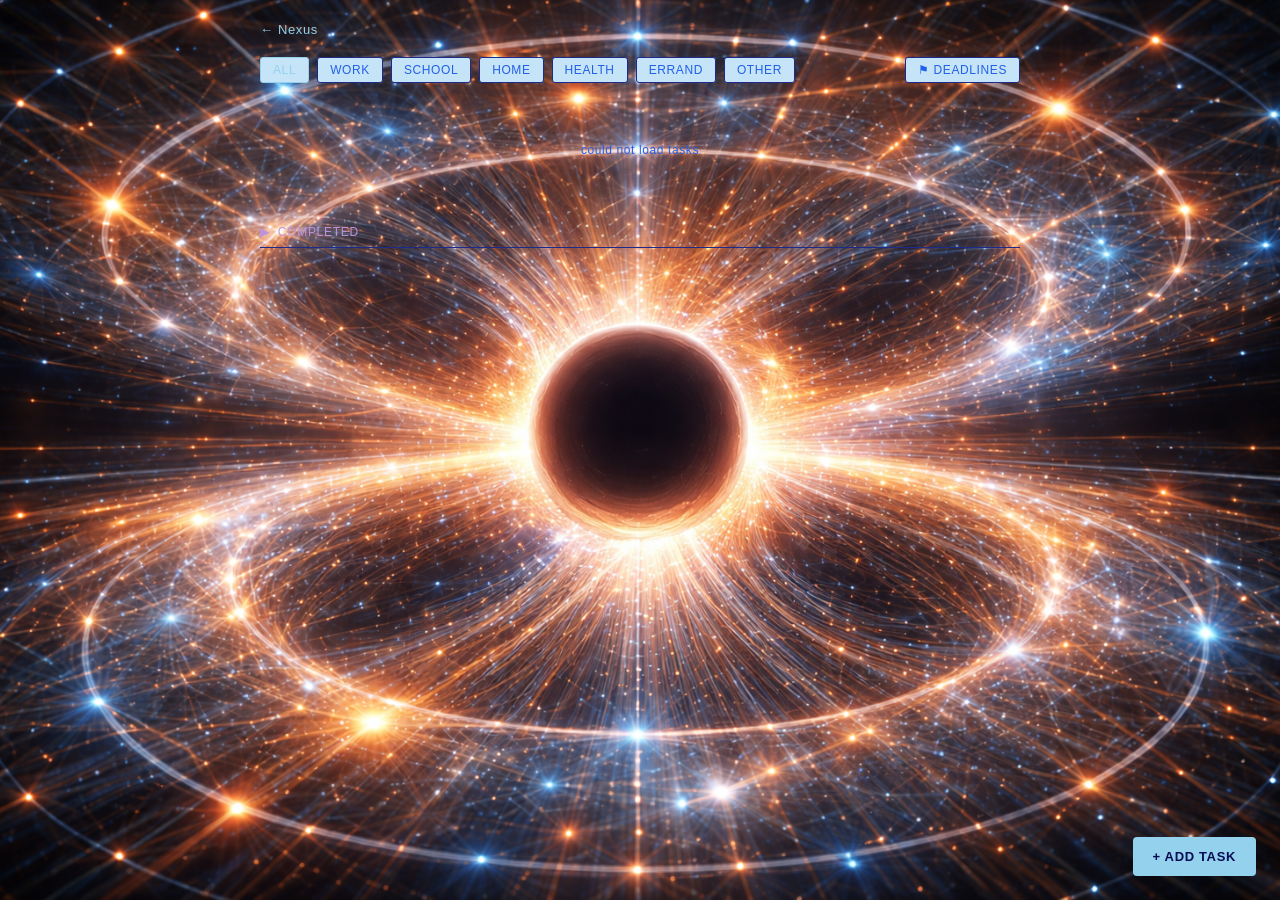
<file: tasks.html>
<!DOCTYPE html>
<html lang="en">
<head>
  <meta charset="UTF-8">
  <meta name="viewport" content="width=device-width, initial-scale=1.0">
  <title>Nexus | Tasks</title>
  <link rel="stylesheet" href="style.css">
  <style>
    body {
      background: url('images/centernexus.png');
      background-attachment: fixed;
      background-size: cover;
      background-position: center;
    }
.card-top,
.task-main,
.task-title,
.task-meta,
.task-notes,
.drag-handle {
  pointer-events: none;
}

.card-actions,
.btn-icon {
  pointer-events: auto;
}
    .task-page { padding: 20px; max-width: 800px; margin: 0 auto; }

    .back-link {
      display: inline-block;
      margin-bottom: 20px;
      color: var(--primary);
      text-decoration: none;
      font-size: 13px;
      letter-spacing: 0.05em;
    }
    .back-link:hover { color: var(--accent1); }

    .filter-bar {
      display: flex;
      gap: 8px;
      flex-wrap: wrap;
      margin-bottom: 20px;
    }

    .filter-btn {
      background: var(--surface);
      border: 1px solid var(--border);
      color: var(--muted);
      font-size: 12px;
      letter-spacing: 0.05em;
      padding: 5px 12px;
      border-radius: 3px;
      cursor: pointer;
      transition: all 0.15s;
    }
    .filter-btn:hover, .filter-btn.active { color: var(--text); border-color: var(--primary); }
    .filter-btn.active { color: var(--primary); }

    #task-list { display: flex; flex-direction: column; gap: 6px; }

    .task-card {
      background: var(--surface);
      border: 1px solid var(--border);
      border-radius: 4px;
      padding: 12px 14px;
      cursor: grab;
      user-select: none;
      transition: border-color 0.15s, background 0.15s;
    }
    .task-card:active { cursor: grabbing; }
    .task-card.dragging { opacity: 0.4; }
    .task-card.drag-over { border-color: var(--primary); background: var(--surface2); }
    .task-card.urgent-near { border-left: 3px solid var(--alert); }
    .task-card.urgent-soon { border-left: 3px solid var(--warning); }
    .task-card.done .task-title { text-decoration: line-through; color: var(--muted); }

    .card-top { display: flex; align-items: flex-start; gap: 10px; }
    .drag-handle { color: var(--muted); padding-top: 2px; flex-shrink: 0; }
    .task-main { flex: 1; min-width: 0; }
    .task-title { font-size: 14px; font-weight: 500; line-height: 1.3; }

    .task-meta {
      display: flex;
      gap: 8px;
      margin-top: 5px;
      flex-wrap: wrap;
      align-items: center;
    }

    .cat-tag {
      font-size: 11px;
      letter-spacing: 0.05em;
      padding: 2px 7px;
      border-radius: 2px;
      text-transform: uppercase;
    }

    .cat-work   { background: #1a2a38; color: #5a7fa8; }
    .cat-school { background: #221a38; color: #7a6fa8; }
    .cat-home   { background: #1a2a1a; color: #7a9e6f; }
    .cat-health { background: #2a1a1a; color: #a87a6f; }
    .cat-errand { background: #2a251a; color: #a8976f; }
    .cat-other  { background: #1a2228; color: #6f8fa8; }

    .deadline-label { font-size: 10px; color: var(--muted); }
    .deadline-label.near { color: var(--alert); }
    .deadline-label.soon { color: var(--warning); }
    .repeat-icon { font-size: 11px; color: var(--muted); }

    .card-actions { display: flex; gap: 6px; flex-shrink: 0; }

    .btn-icon {
      background: none;
      border: none;
      color: var(--muted);
      cursor: pointer;
      font-size: 14px;
      padding: 2px 4px;
      border-radius: 3px;
      transition: color 0.15s;
    }
    .btn-icon:hover { color: var(--text); }
    .btn-icon.done-btn:hover { color: var(--accent2); }
    .btn-icon.delete-btn:hover { color: var(--alert); }

    .task-notes {
      margin-top: 8px;
      margin-left: 24px;
      font-size: 12px;
      color: var(--muted);
      line-height: 1.5;
      font-style: italic;
      border-left: 2px solid var(--border);
      padding-left: 10px;
    }

    .empty-state {
      text-align: center;
      color: var(--muted);
      font-size: 12px;
      padding: 40px 0;
      letter-spacing: 0.05em;
    }

    #add-btn {
      position: fixed;
      bottom: 24px;
      right: 24px;
      background: var(--primary);
      color: #080C55;
      border: none;
      border-radius: 4px;
      font-size: 13px;
      font-weight: 600;
      padding: 12px 20px;
      cursor: pointer;
      letter-spacing: 0.05em;
      transition: opacity 0.15s;
    }
    #add-btn:hover { opacity: 0.85; }

    .modal-overlay {
      position: fixed;
      inset: 0;
      background: rgba(0,0,0,0.7);
      display: flex;
      align-items: center;
      justify-content: center;
      z-index: 100;
      padding: 16px;
    }
    .modal-overlay.hidden { display: none; }

    .modal {
      background: var(--surface);
      border: 1px solid var(--border);
      border-radius: 6px;
      padding: 24px;
      width: 100%;
      max-width: 440px;
    }

    .modal h2 {
      font-size: 14px;
      color: var(--primary);
      letter-spacing: 0.06em;
      margin-bottom: 20px;
    }

    .field { margin-bottom: 16px; }

    .field label {
      display: block;
      font-size: 10px;
      letter-spacing: 0.08em;
      color: var(--muted);
      text-transform: uppercase;
      margin-bottom: 6px;
    }

    .field input, .field textarea, .field select {
      width: 100%;
      background: var(--surface2);
      border: 1px solid var(--border);
      border-radius: 3px;
      color: var(--text);
      font-size: 13px;
      padding: 8px 10px;
      outline: none;
      transition: border-color 0.15s;
      font-family: sans-serif;
    }
    .field input:focus, .field textarea:focus, .field select:focus { border-color: var(--primary); }
    .field textarea { resize: vertical; min-height: 64px; }
    .field select option { background: var(--surface2); }

    .modal-row { display: grid; grid-template-columns: 1fr 1fr; gap: 12px; }

    .repeat-row {
      display: flex;
      align-items: center;
      gap: 10px;
      margin-bottom: 16px;
    }
    .repeat-row label { font-size: 11px; color: var(--muted); }
    .repeat-row input[type=checkbox] { accent-color: var(--primary); width: 16px; height: 16px; cursor: pointer; }

    .modal-actions { display: flex; gap: 10px; margin-top: 20px; justify-content: flex-end; }

    .btn-cancel {
      background: none;
      border: 1px solid var(--border);
      color: var(--muted);
      font-size: 12px;
      padding: 8px 16px;
      border-radius: 3px;
      cursor: pointer;
      transition: all 0.15s;
    }
    .btn-cancel:hover { color: var(--text); }

    .btn-save {
      background: var(--primary);
      border: none;
      color: #080C55;
      font-size: 13px;
      font-weight: 600;
      padding: 8px 20px;
      border-radius: 3px;
      cursor: pointer;
      transition: opacity 0.15s;
    }
    .btn-save:hover { opacity: 0.85; }

    .done-section-header {
      font-size: 12px;
      color: var(--taskheader);
      letter-spacing: 0.06em;
      margin-top: 28px;
      margin-bottom: 10px;
      cursor: pointer;
      display: flex;
      align-items: center;
      gap: 8px;
      padding-bottom: 8px;
      border-bottom: 1px solid var(--border);
    }
    .done-section-header:hover { color: var(--text); }

    #done-list { display: flex; flex-direction: column; gap: 6px; }
    #done-list.hidden { display: none; }

    .loading { text-align: center; color: var(--muted); padding: 40px 0; font-size: 12px; }
  </style>
</head>
<body>
<div class="task-page">
  <a href="index.html" class="back-link">← Nexus</a>

  <div class="filter-bar">
    <button class="filter-btn active" data-cat="all">ALL</button>
    <button class="filter-btn" data-cat="work">WORK</button>
    <button class="filter-btn" data-cat="school">SCHOOL</button>
    <button class="filter-btn" data-cat="home">HOME</button>
    <button class="filter-btn" data-cat="health">HEALTH</button>
    <button class="filter-btn" data-cat="errand">ERRAND</button>
    <button class="filter-btn" data-cat="other">OTHER</button>
    <button class="filter-btn" id="urgent-toggle" style="margin-left:auto;">⚑ DEADLINES</button>
  </div>

  <div id="task-list"><div class="loading">loading tasks...</div></div>

  <div class="done-section-header" id="done-toggle">
    <span id="done-arrow">▶</span> COMPLETED
    <span id="done-count"></span>
  </div>
  <div id="done-list" class="hidden"></div>
</div>

<button id="add-btn">+ ADD TASK</button>

<div class="modal-overlay hidden" id="modal-overlay">
  <div class="modal">
    <h2 id="modal-title">NEW TASK</h2>
    <div class="field">
      <label>Task</label>
      <input type="text" id="f-title" placeholder="What needs doing?" autocomplete="off">
    </div>
    <div class="modal-row">
      <div class="field">
        <label>Category</label>
        <select id="f-cat">
          <option value="work">Work</option>
          <option value="school">School</option>
          <option value="home">Home</option>
          <option value="health">Health</option>
          <option value="errand">Errand</option>
          <option value="other">Other</option>
        </select>
      </div>
      <div class="field">
        <label>Priority</label>
        <select id="f-priority">
          <option value="">— none —</option>
          <option value="High">High</option>
          <option value="Medium">Medium</option>
          <option value="Low">Low</option>
        </select>
      </div>
    </div>
    <div class="field">
      <label>Deadline</label>
      <input type="datetime-local" id="f-deadline">
    </div>
    <div class="repeat-row">
      <input type="checkbox" id="f-repeat">
      <label for="f-repeat">Repeating task</label>
    </div>
    <div class="field" id="repeat-freq-field" style="display:none;">
      <label>Repeat frequency</label>
      <input type="text" id="f-repeat-freq" placeholder="e.g. weekly, every wednesday">
    </div>
    <div class="field">
      <label>Notes</label>
      <textarea id="f-notes" placeholder="Any context or details..."></textarea>
    </div>
    <div class="modal-actions">
      <button class="btn-cancel" id="modal-cancel">Cancel</button>
      <button class="btn-save" id="modal-save">Save</button>
    </div>
  </div>
</div>

<script>
const API = 'https://script.google.com/macros/s/AKfycbxcw0Idgactfq_oG_hGIOe2H4xoDgVzLjg6uchxBg3AONOXgDwfD8WhBnJHjR9yXOQzzQ/exec';

let tasks = [];
let filterCat = 'all';
let showDone = false;
let editId = null;
let dragSrcId = null;

async function getData(tab) {
  const res = await fetch(`${API}?tab=${tab}`);
  return await res.json();
}

async function postData(tab, row) {
  await fetch(API, {
    method: 'POST',
    mode: 'no-cors',
    headers: { 'Content-Type': 'application/json' },
    body: JSON.stringify({ tab, row })
  });
}

async function loadTasks() {
  try {
    const data = await getData('Tasks');
    tasks = data.filter(r => r.ID);
    render();
  } catch(e) {
    document.getElementById('task-list').innerHTML =
      '<div class="empty-state">could not load tasks</div>';
  }
}

function saveOrder() {
  localStorage.setItem('nexus-task-order', JSON.stringify(tasks.map(t => t.ID)));
}

function applyOrder() {
  const order = JSON.parse(localStorage.getItem('nexus-task-order') || '[]');
  if (!order.length) return;
  tasks.sort((a, b) => {
    const ai = order.indexOf(a.ID);
    const bi = order.indexOf(b.ID);
    if (ai === -1) return 1;
    if (bi === -1) return -1;
    return ai - bi;
  });
}

function urgency(deadline) {
  if (!deadline) return null;
  const diff = new Date(deadline) - new Date();
  const hrs = diff / 3600000;
  if (hrs < 0) return 'overdue';
  if (hrs <= 24) return 'near';
  if (hrs <= 72) return 'soon';
  return null;
}

function deadlineLabel(deadline) {
  if (!deadline) return '';
  const d = new Date(deadline);
  const diff = d - new Date();
  const hrs = diff / 3600000;
  if (hrs < 0) return '⚑ OVERDUE';
  if (hrs <= 24) return `⚑ ${Math.ceil(hrs)}h`;
  const days = Math.ceil(hrs / 24);
  if (days <= 7) return `⚑ ${days}d`;
  return `⚑ ${d.toLocaleDateString('en-US', { month: 'short', day: 'numeric' })}`;
}

function priorityFlag(priority) {
  if (!priority) return '';
  const p = String(priority).trim().toLowerCase();
  if (p === 'high')   return '<span class="priority-flag priority-high">⚑ High</span>';
  if (p === 'medium') return '<span class="priority-flag priority-medium">⚑ Med</span>';
  if (p === 'low')    return '<span class="priority-flag priority-low">⚑ Low</span>';
  return '';
}

function render() {
  applyOrder();
  const list = document.getElementById('task-list');
  const doneList = document.getElementById('done-list');
  list.innerHTML = '';
  doneList.innerHTML = '';

  const active = tasks.filter(t => t.Done !== 'TRUE' && t.Done !== true);
  const done   = tasks.filter(t => t.Done === 'TRUE' || t.Done === true);
  const visible = filterCat === 'all' ? active : active.filter(t => t.Category === filterCat);

  if (visible.length === 0) {
    list.innerHTML = '<div class="empty-state">no tasks here</div>';
  } else {
    visible.forEach(t => list.appendChild(makeCard(t, false)));
  }

  done.forEach(t => doneList.appendChild(makeCard(t, true)));
  document.getElementById('done-count').textContent = done.length ? `(${done.length})` : '';
}

function makeCard(task, isDone) {
  const card = document.createElement('div');
  card.className = 'task-card' + (isDone ? ' done' : '');
  card.dataset.id = task.ID;

  const urg = urgency(task.Deadline);
  if (!isDone && urg === 'near') card.classList.add('urgent-near');
  if (!isDone && urg === 'soon') card.classList.add('urgent-soon');

  if (!isDone) {
    card.draggable = true;
    card.addEventListener('dragstart', onDragStart);
    card.addEventListener('dragover',  onDragOver);
    card.addEventListener('dragleave', onDragLeave);
    card.addEventListener('drop',      onDrop);
    card.addEventListener('dragend',   onDragEnd);
  }

  const dl = task.Deadline ? deadlineLabel(task.Deadline) : '';
  const dlClass = urg === 'near' || urg === 'overdue' ? 'near' : urg === 'soon' ? 'soon' : '';

  card.innerHTML = `
    <div class="card-top">
      <span class="drag-handle">${isDone ? '·' : '⠿'}</span>
      <div class="task-main">
        <div class="task-title">${escHtml(task.Title || '')}</div>
        <div class="task-meta">
          <span class="cat-tag cat-${task.Category || 'other'}">${task.Category || 'other'}</span>
          ${priorityFlag(task.Priority)}
          ${dl ? `<span class="deadline-label ${dlClass}">${dl}</span>` : ''}
          ${task.Repeat === 'TRUE' ? `<span class="repeat-icon">↻ ${escHtml(task.RepeatFreq || '')}</span>` : ''}
        </div>
      </div>
      <div class="card-actions">
        <button class="btn-icon done-btn" title="${isDone ? 'Restore' : 'Mark done'}" data-id="${task.ID}">${isDone ? '↺' : '✓'}</button>
        <button class="btn-icon" title="Edit" data-edit="${task.ID}">✎</button>
        <button class="btn-icon delete-btn" title="Delete" data-del="${task.ID}">✕</button>
      </div>
    </div>
    ${task.Notes ? `<div class="task-notes">${escHtml(task.Notes)}</div>` : ''}
  `;

  card.querySelector('.done-btn').addEventListener('click', async e => {
    const id = e.currentTarget.dataset.id;
    const t = tasks.find(x => x.ID === id);
    if (!t) return;
    t.Done = t.Done === 'TRUE' ? 'FALSE' : 'TRUE';
    await postData('Tasks', t);
    saveOrder();
    render();
  });

  card.querySelector('[data-edit]').addEventListener('click', e => {
    openModal(e.currentTarget.dataset.edit);
  });

  card.querySelector('[data-del]').addEventListener('click', e => {
    if (confirm('Delete this task?')) {
      tasks = tasks.filter(x => x.ID !== e.currentTarget.dataset.del);
      saveOrder();
      render();
    }
  });

  return card;
}

function escHtml(s) {
  return String(s).replace(/&/g,'&amp;').replace(/</g,'&lt;').replace(/>/g,'&gt;').replace(/"/g,'&quot;');
}

function onDragStart(e) { dragSrcId = e.currentTarget.dataset.id; e.currentTarget.classList.add('dragging'); e.dataTransfer.effectAllowed = 'move'; }
function onDragOver(e)  { e.preventDefault(); e.currentTarget.classList.add('drag-over'); }
function onDragLeave(e) { e.currentTarget.classList.remove('drag-over'); }
function onDrop(e) {
  e.preventDefault();
  e.currentTarget.classList.remove('drag-over');
  const targetId = e.currentTarget.dataset.id;
  if (!targetId || targetId === dragSrcId) return;
  const srcIdx = tasks.findIndex(t => t.ID === dragSrcId);
  const tgtIdx = tasks.findIndex(t => t.ID === targetId);
  if (srcIdx === -1 || tgtIdx === -1) return;
  const [moved] = tasks.splice(srcIdx, 1);
  tasks.splice(tgtIdx, 0, moved);
  saveOrder();
  render();
}
function onDragEnd(e) {
  e.currentTarget.classList.remove('dragging');
  document.querySelectorAll('.task-card').forEach(c => c.classList.remove('drag-over'));
}

function newId() {
  return Date.now().toString(36) + Math.random().toString(36).slice(2, 6);
}

function openModal(id = null) {
  editId = id;
  document.getElementById('modal-title').textContent = id ? 'EDIT TASK' : 'NEW TASK';
  if (id) {
    const t = tasks.find(x => x.ID === id);
    document.getElementById('f-title').value    = t.Title    || '';
    document.getElementById('f-cat').value      = t.Category || 'other';
    document.getElementById('f-priority').value = t.Priority || '';
    document.getElementById('f-deadline').value = t.Deadline ? toDatetimeLocal(t.Deadline) : '';
    document.getElementById('f-notes').value    = t.Notes    || '';
    document.getElementById('f-repeat').checked = t.Repeat === 'TRUE';
    document.getElementById('f-repeat-freq').value = t.RepeatFreq || '';
    document.getElementById('repeat-freq-field').style.display = t.Repeat === 'TRUE' ? 'block' : 'none';
  } else {
    document.getElementById('f-title').value    = '';
    document.getElementById('f-cat').value      = 'other';
    document.getElementById('f-priority').value = '';
    document.getElementById('f-deadline').value = '';
    document.getElementById('f-notes').value    = '';
    document.getElementById('f-repeat').checked = false;
    document.getElementById('f-repeat-freq').value = '';
    document.getElementById('repeat-freq-field').style.display = 'none';
  }
  document.getElementById('modal-overlay').classList.remove('hidden');
  document.getElementById('f-title').focus();
}

function closeModal() {
  document.getElementById('modal-overlay').classList.add('hidden');
  editId = null;
}

function toDatetimeLocal(iso) {
  const d = new Date(iso);
  const pad = n => String(n).padStart(2, '0');
  return `${d.getFullYear()}-${pad(d.getMonth()+1)}-${pad(d.getDate())}T${pad(d.getHours())}:${pad(d.getMinutes())}`;
}

document.getElementById('f-repeat').addEventListener('change', e => {
  document.getElementById('repeat-freq-field').style.display = e.target.checked ? 'block' : 'none';
});

document.getElementById('modal-save').addEventListener('click', async () => {
  const title = document.getElementById('f-title').value.trim();
  if (!title) { document.getElementById('f-title').focus(); return; }

  const dlVal   = document.getElementById('f-deadline').value;
  const deadline = dlVal ? new Date(dlVal).toISOString() : '';

  if (editId) {
    const t = tasks.find(x => x.ID === editId);
    t.Title      = title;
    t.Category   = document.getElementById('f-cat').value;
    t.Priority   = document.getElementById('f-priority').value;
    t.Deadline   = deadline;
    t.Notes      = document.getElementById('f-notes').value.trim();
    t.Repeat     = document.getElementById('f-repeat').checked ? 'TRUE' : 'FALSE';
    t.RepeatFreq = document.getElementById('f-repeat-freq').value.trim();
    await postData('Tasks', t);
  } else {
    const newTask = {
      ID:         newId(),
      Title:      title,
      Category:   document.getElementById('f-cat').value,
      Priority:   document.getElementById('f-priority').value,
      Deadline:   deadline,
      Notes:      document.getElementById('f-notes').value.trim(),
      Repeat:     document.getElementById('f-repeat').checked ? 'TRUE' : 'FALSE',
      RepeatFreq: document.getElementById('f-repeat-freq').value.trim(),
      Done:       'FALSE'
    };
    tasks.unshift(newTask);
    await postData('Tasks', newTask);
  }

  saveOrder();
  closeModal();
  render();
});

document.getElementById('modal-cancel').addEventListener('click', closeModal);
document.getElementById('modal-overlay').addEventListener('click', e => {
  if (e.target === document.getElementById('modal-overlay')) closeModal();
});
document.getElementById('f-title').addEventListener('keydown', e => {
  if (e.key === 'Enter') document.getElementById('modal-save').click();
});

document.querySelectorAll('.filter-btn').forEach(btn => {
  btn.addEventListener('click', () => {
    document.querySelectorAll('.filter-btn').forEach(b => b.classList.remove('active'));
    btn.classList.add('active');
    filterCat = btn.dataset.cat || filterCat;
    render();
  });
});

document.getElementById('urgent-toggle').addEventListener('click', () => {
  const urgOrder = { overdue: 0, near: 1, soon: 2 };
  tasks.sort((a, b) => {
    const ua = urgOrder[urgency(a.Deadline)] ?? 3;
    const ub = urgOrder[urgency(b.Deadline)] ?? 3;
    return ua - ub;
  });
  saveOrder();
  render();
});

document.getElementById('done-toggle').addEventListener('click', () => {
  showDone = !showDone;
  document.getElementById('done-list').classList.toggle('hidden', !showDone);
  document.getElementById('done-arrow').textContent = showDone ? '▼' : '▶';
});

document.getElementById('add-btn').addEventListener('click', () => openModal());

loadTasks();
</script>
</body>
</html>
</file>
<file: style.css>
html {
  --bg: #080C55;
  --surface: #c5e4f8;
  --surface2: #a9aef3;
  --border: #1e2a8a;
  --text: #f0f0f0;
  --muted: #2160e9;
  --primary: #93D1ED;
  --accent1: #AC59F1;
  --accent2: #29E3C0;
  --alert: #F96363;
  --warning: #F5CE41;
  --hyperlink: #0F0FF5;
  --taskheader: #bd92da;
} 

* { box-sizing: border-box; margin: 0; padding: 0; }

body {
  font-family: sans-serif;
  background: var(--bg);
  color: var(--text);
  min-height: 100vh;
}

/* ── ADMIN HEADER ─────────────────────────────────────────────────────── */
#admin-bar {
  display: flex;
  gap: 10px;
  padding-left: 20px;
  border-bottom: 1px solid var(--border);
  align-items: center;
}

#admin-bar a {
  color: var(--primary);
  font-family: 'Dancing Script', cursive;
  text-decoration: italic;
  font-size: 22px;
  letter-spacing: 0.05em;
}

#admin-bar a:hover { color: var(--accent1); }

/* ═══════════════════════════════════════════════════════════════════════
   Saphira PANEL
   ═══════════════════════════════════════════════════════════════════════ */


#Saphira-panel {
  position: relative;
  background: linear-gradient(180deg,
    rgba(8, 12, 85, 0.0) 0%,
    rgba(6, 9, 60, 0.55) 100%
  );
  border-bottom: 1px solid var(--border);
  overflow: hidden;
}

#Saphira-panel:empty { display: none; }

#Saphira-panel::before {
  content: '';
  position: absolute;
  top: 0; left: 0; right: 0;
  height: 1px;
  background: linear-gradient(90deg,
    transparent,
    rgba(147, 209, 237, 0.5) 30%,
    rgba(172, 89, 241, 0.4) 70%,
    transparent
  );
}
#sap-bar-btn {
  margin-left: 150px;
  background: none;
  border: none;
  padding: 0;
  cursor: pointer;
  display: flex;
  align-items: center;
}

#sap-bar-btn img {
  width: 65px;
  height: 65px;
  border-radius: 50%;
  object-fit: cover;
  object-position: 58% 20%;
  opacity: 0.85;
  transition: opacity 0.2s;
}



#sap-bar-btn {
  position: relative; /* Required to anchor the text */
  display: inline-block;
  overflow: 
}

.hover-text {
  position: absolute;
  top: 50%;
  left: 50%;
  transform: translate(-50%, -50%); /* Centers the text perfectly */
  opacity: 0;                       /* Hidden by default */
  transition: opacity 0.3s ease;    /* Smooth fade in */
  pointer-events: none;             /* Prevents text from blocking clicks */
  color: rgba(119, 15, 223, 0.842);
  font-weight: 2;
  font-family: 'Dancing Script', cursive;
  font-size: 36px;
  font-style: italic;
}

#sap-bar-btn:hover .hover-text {
  opacity: 1;                       /* Shows text on hover */
}

#sap-bar-btn:hover img {
  opacity: 0.5;                     /* Dims image so text is readable */
}

/* Two-column layout: content left, portrait right */
.sap-layout {
  display: grid;
  grid-template-columns: minmax(300px, 1fr) minmax(600px, 600px);
  align-items: stretch;
  min-height: 200px;
}

.sap-inner {
  padding: 20px 24px 24px;
  min-width: 0; /* prevents grid blowout */
}

.sap-portrait-wrap {
  position: relative;
  overflow: hidden;
  flex-shrink: 0;
  z-index: 1;
  height: 600px;        /* fixed — doesn't stretch with text */
  align-self: start;    /* don't stretch to match the grid row height */
}

.sap-portrait {
  width: 100%;
  height: 100%;
  object-fit: cover;
  object-position: 68% 20%;   /* nudge up slightly so face stays in frame */
  display: block;
  filter: saturate(1.05) contrast(1.02) brightness(0.9);
}

/* Fade edges so portrait blends into the panel */
.sap-portrait-fade {
  position: absolute;
  inset: 0;
  background:
    linear-gradient(to right,  var(--surface) 0%, transparent 30%),
    linear-gradient(to bottom, transparent 60%, var(--surface) 100%),
    linear-gradient(to top,    transparent 85%, var(--surface) 100%);
  pointer-events: none;
}

/* ── Panel header ── */
.sap-header {
  display: flex;
  align-items: center;
  justify-content: space-between;
  margin-bottom: 18px;
  padding-bottom: 14px;
  border-bottom: 1px solid rgba(147, 209, 237, 0.1);
}

.sap-header-left {
  display: flex;
  align-items: center;
  gap: 12px;
}

.sap-avatar {
  position: relative;
  width: 120px;
  height: 120px;
  border-radius: 10%;
  overflow: hidden;
  flex-shrink: 0;
  box-shadow:
    0 0 20px rgba(147, 209, 237, 0.25),
    inset 0 0 0 1px rgba(147, 209, 237, 0.35);
}

.sap-avatar img {
  position: absolute;
  inset: 0;
  width: 100%;
  height: 100%;
  object-fit: cover;
  object-position: 58% 20%;
  filter: saturate(1.05) contrast(1.05);
}

.sap-avatar-ring {
  position: absolute;
  inset: 0;
  border-radius: 50%;
  box-shadow: inset 0 0 12px rgba(6, 9, 60, 0.6);
  pointer-events: none;
}

.sap-name {
 font-family: 'Dancing Script', cursive;
  font-size: 64px;
  font-weight: 1000;
  font-style: italic;
  color: #663ff5;
  letter-spacing: 0.01em;
  line-height: 1;
}


.sap-date {
  font-size: 10px;
  color: rgba(133, 160, 247, 0.45);
  letter-spacing: 0.14em;
  text-transform: uppercase;
  margin-top: 8px;
  margin-left: 30px;
  font-family: monospace;
}



.sap-pulse {
  width: 36px; height: 36px;
  border-radius: 50%;
  margin-left: 20px;
  background: #8eaaeb;
  box-shadow: 0 0 24px rgba(195, 167, 241, 0.4);
  animation: sap-breathe 2.6s ease-in-out infinite;
}

@keyframes sap-breathe {
  0%, 100% { opacity: 0.4; transform: scale(0.85); }
  50%       { opacity: 1;   transform: scale(1.1); }
}

.sap-status-label {
  font-size: 18px;
  color: rgba(195, 167, 241, 0.4);
  letter-spacing: 0.2em;
  text-transform: uppercase;
  font-family: monospace;
}

/* ── Status report eyebrow ── */
.sap-status-label-row {
  display: flex;
  align-items: center;
  gap: 8px;
  margin-bottom: 10px;
}

.sap-status-rule {
  display: inline-block;
  width: 22px; height: 1px;
  background: rgba(147, 209, 237, 0.4);
}

.sap-status-eyebrow {
  font-size: 9px;
  letter-spacing: 0.22em;
  text-transform: uppercase;
  color: rgba(147, 209, 237, 0.55);
  font-family: monospace;
}

.sap-status-mode {
  font-size: 9px;
  letter-spacing: 0.22em;
  text-transform: uppercase;
  color: rgba(240, 240, 240, 0.5);
  font-family: monospace;
}

/* ── Top line ── */
.sap-topline {
  font-family: 'Cormorant Garamond', serif;
  font-size: clamp(18px, 2.2vw, 26px);
  font-weight: 400;
  line-height: 1.35;
  color: var(--text);
  margin-bottom: 16px;
}

.sap-topline-quote {
  font-style: italic;
  color: var(--primary);
  font-size: 1.1em;
}

/* ── Mode badge ── */
.sap-mode-badge {
  display: inline-block;
  font-size: 9px;
  letter-spacing: 0.18em;
  text-transform: uppercase;
  padding: 3px 10px;
  border-radius: 2px;
  background: rgba(147, 209, 237, 0.08);
  border: 1px solid rgba(147, 209, 237, 0.25);
  color: var(--primary);
  font-family: monospace;
  margin-bottom: 16px;
}

/* ── Reasoning ── */
.sap-reasoning-toggle {
  display: inline-flex;
  align-items: center;
  gap: 8px;
  background: transparent;
  border: none;
  padding: 4px 0;
  cursor: pointer;
  color: rgba(147, 209, 237, 0.5);
  font-size: 9px;
  letter-spacing: 0.18em;
  text-transform: uppercase;
  font-family: monospace;
  margin-bottom: 14px;
  transition: color 0.2s;
}

.sap-reasoning-toggle:hover { color: var(--primary); }

.sap-reasoning-chev {
  display: inline-block;
  font-size: 13px;
  transition: transform 0.25s ease;
  font-family: serif;
  color: rgba(147, 209, 237, 0.5);
}

.sap-reasoning-chev.open { transform: rotate(90deg); }

.sap-reasoning-body {
  overflow: hidden;
  transition: max-height 0.35s ease, opacity 0.3s ease;
  max-height: 0;
  opacity: 0;
}

.sap-reasoning-body.open {
  max-height: 600px;
  opacity: 1;
}

.sap-reasoning-inner {
  padding: 4px 0 14px 16px;
  border-left: 1px solid rgba(147, 209, 237, 0.15);
  margin-left: 2px;
  margin-bottom: 4px;
}

.sap-reasoning-item {
  display: flex;
  gap: 12px;
  margin-bottom: 8px;
  font-family: 'Cormorant Garamond', serif;
  font-style: italic;
  font-size: 14px;
  line-height: 1.55;
  color: rgba(240, 240, 240, 0.55);
}

.sap-reasoning-idx {
  font-family: monospace;
  font-style: normal;
  font-size: 9px;
  color: rgba(147, 209, 237, 0.35);
  padding-top: 3px;
  flex-shrink: 0;
  letter-spacing: 0.1em;
}

/* ── First task ── */
.sap-first-task {
  border-left: 2px solid var(--primary);
  padding: 14px 16px;
  margin-bottom: 14px;
  background: rgba(147, 209, 237, 0.04);
  border-radius: 0 4px 4px 0;
}

.sap-first-task-eyebrow {
  font-size: 9px;
  letter-spacing: 0.2em;
  text-transform: uppercase;
  color: rgba(147, 209, 237, 0.45);
  font-family: monospace;
  margin-bottom: 7px;
}

.sap-first-task-title {
  font-family: 'Cormorant Garamond', serif;
  font-size: clamp(16px, 1.8vw, 22px);
  font-weight: 500;
  color: var(--primary);
  line-height: 1.3;
  margin-bottom: 8px;
}

.sap-first-task-why {
  font-family: 'Cormorant Garamond', serif;
  font-style: italic;
  font-size: 13px;
  color: rgba(240, 240, 240, 0.5);
  line-height: 1.5;
  margin-bottom: 10px;
}

.sap-first-task-meta {
  display: flex;
  gap: 12px;
  align-items: center;
  flex-wrap: wrap;
}

.sap-first-task-tag {
  font-size: 9px;
  letter-spacing: 0.14em;
  text-transform: uppercase;
  color: rgba(147, 209, 237, 0.4);
  font-family: monospace;
}

/* ── Day plan ── */
.sap-plan {
  font-family: 'Cormorant Garamond', serif;
  font-size: 15px;
  line-height: 1.65;
  color: rgba(240, 240, 240, 0.7);
  margin-bottom: 18px;
  padding-left: 12px;
  border-left: 1px solid rgba(147, 209, 237, 0.12);
}

/* ── Dismiss ── */
.sap-btn-dismiss {
  background: none;
  border: 1px solid rgba(147, 209, 237, 0.2);
  color: rgba(147, 209, 237, 0.5);
  font-size: 9px;
  letter-spacing: 0.18em;
  text-transform: uppercase;
  padding: 6px 16px;
  border-radius: 2px;
  cursor: pointer;
  font-family: monospace;
  transition: all 0.2s;
}

.sap-btn-dismiss:hover {
  border-color: var(--primary);
  color: var(--primary);
}

/* ── Loading ── */
.sap-loading {
  display: flex;
  align-items: center;
  gap: 10px;
  padding: 20px 24px;
}

.sap-loading-dot {
  width: 5px; height: 5px;
  border-radius: 50%;
  background: var(--primary);
  animation: sap-breathe 1.4s ease-in-out infinite;
  flex-shrink: 0;
}

.sap-loading-text {
  font-family: 'Cormorant Garamond', serif;
  font-style: italic;
  font-size: 14px;
  color: rgba(147, 209, 237, 0.45);
}

.sap-error {
  font-size: 12px;
  color: rgba(147, 209, 237, 0.4);
  display: flex;
  align-items: center;
  gap: 12px;
  padding: 16px 24px;
  font-family: monospace;
}

.sap-btn-retry {
  background: none;
  border: 1px solid rgba(147, 209, 237, 0.2);
  color: rgba(147, 209, 237, 0.5);
  font-size: 10px;
  padding: 4px 12px;
  border-radius: 2px;
  cursor: pointer;
  font-family: monospace;
  transition: all 0.2s;
}

.sap-btn-retry:hover { border-color: var(--primary); color: var(--primary); }
.sap-briefing-actions {
  display: flex;
  gap: 8px;
  margin: 10px 0 6px;
}

.sap-btn-briefing-action {
  flex: 1;
  padding: 6px 10px;
  background: rgba(147, 209, 237, 0.08);
  border: 1px solid rgba(147, 209, 237, 0.2);
  border-radius: 4px;
  color: rgba(147, 209, 237, 0.7);
  font-size: 11px;
  letter-spacing: 0.04em;
  cursor: pointer;
  transition: background 0.2s, border-color 0.2s;
}

.sap-btn-briefing-action:hover {
  background: rgba(147, 209, 237, 0.15);
  border-color: rgba(147, 209, 237, 0.4);
}

.sap-btn-briefing-action--new {
  border-color: rgba(147, 209, 237, 0.35);
  color: rgba(147, 209, 237, 0.95);
}

.sap-logged-timestamp {
  font-size: 10px;
  color: rgba(147, 209, 237, 0.35);
  letter-spacing: 0.05em;
  margin-bottom: 6px;
}

/* Collapse portrait on narrow screens */
@media (max-width: 900px) {
  .sap-layout { grid-template-columns: 1fr 450px; }
}

@media (max-width: 600px) {
  .sap-layout { grid-template-columns: 1fr; }
  .sap-portrait-wrap { display: none; }
}

/* ── ANCHOR ───────────────────────────────────────────────────────────── */
#anchor {
  display: flex;
  gap: 12px;
  padding: 16px 20px;
  justify-content: center;
  align-items: stretch;
  background: var(--surface);
  border-bottom: 1px solid var(--border);
}

.anchor-btn {
  flex: 1;
  max-width: auto;
  background: var(--surface2);
  border: 1px solid var(--border);
  padding: 0;
  cursor: pointer;
  border-radius: 6px;
  overflow: hidden;
  transition: border-color 0.15s, box-shadow 0.15s;
  display: flex;
  align-items: center;
  justify-content: center;
}

.anchor-btn img {
  width: 100%;
  height: 300px;
  object-fit: cover;
  object-position: center;
  display: block;
  border-radius: 6px;
}

.anchor-btn:hover {
  border-color: var(--primary);
  box-shadow: 0 0 0 1px var(--primary);
}

.anchor-link {
  display: block;
  padding: 10px 16px;
  margin: 8px 0;
  background: var(--surface2);
  border: 1px solid var(--border);
  border-radius: 4px;
  color: var(--bg);
  text-decoration: none;
  font-size: 13px;
  letter-spacing: 0.05em;
  transition: border-color 0.15s;
}

.anchor-link:hover { border-color: var(--primary); color: var(--accent1); }

/* ── ANCHOR MODAL ─────────────────────────────────────────────────────── */
#anchor-modal {
  position: fixed;
  inset: 0;
  background: rgba(0,0,0,0.75);
  display: flex;
  align-items: center;
  justify-content: center;
  z-index: 100;
}

#anchor-modal.hidden { display: none; }

#anchor-modal-content {
  background: var(--surface);
  border: 1px solid var(--primary);
  border-radius: 6px;
  padding: 28px;
  max-width: 480px;
  width: 90%;
  position: relative;
  color: var(--bg);
}

#anchor-close {
  position: absolute;
  top: 12px; right: 12px;
  background: none;
  border: none;
  color: var(--muted);
  font-size: 16px;
  cursor: pointer;
}

#anchor-close:hover { color: var(--alert); }
#anchor-body h2 { color: var(--bg); margin-bottom: 12px; letter-spacing: 0.08em; }

/* ── TASKS SECTION ────────────────────────────────────────────────────── */
.task-two-col {
  display: grid;
  grid-template-columns: 1fr 1fr;
  gap: 8px;
}

.task-col {
  display: flex;
  flex-direction: column;
  gap: 6px;
}

.task-item {
  display: flex;
  align-items: center;
  gap: 10px;
  padding: 8px 12px;
  background: #1A1F6A;
  border: 1px solid #3A4AA0;
  border-radius: 8px;
  cursor: pointer;
  transition: border-color 0.15s, opacity 0.15s;
}

.task-item:hover { border-color: #93D1ED; }

.task-check-box {
  width: 18px;
  height: 18px;
  border: 1px solid #5A6BFF;
  border-radius: 4px;
  flex-shrink: 0;
  background: #0F144A;
}

.task-item-body { flex: 1; min-width: 0; }

.task-item-title {
  font-size: 13px;
  color: #F5F7FF;
  line-height: 1.3;
  white-space: nowrap;
  overflow: hidden;
  text-overflow: ellipsis;
}

.task-item-priority {
  font-size: 9px;
  letter-spacing: 0.08em;
  text-transform: uppercase;
  padding: 1px 5px;
  border-radius: 2px;
}

.task-add-row {
  display: flex;
  gap: 8px;
  margin-bottom: 10px;
}

.task-new-input {
  flex: 1;
  background: #1A1F6A;
  border: 1px solid #3A4AA0;
  border-radius: 6px;
  color: #F5F7FF;
  font-size: 13px;
  padding: 7px 12px;
  outline: none;
  transition: border-color 0.15s;
}

.task-new-input:focus { border-color: #93D1ED; }

.task-new-btn {
  background: #1A1F6A;
  border: 1px solid #3A4AA0;
  border-radius: 6px;
  color: #93D1ED;
  font-size: 20px;
  width: 36px;
  cursor: pointer;
  transition: border-color 0.15s;
}

.task-new-btn:hover { border-color: #93D1ED; }

#tasks-section {
  padding: 20px;
  border-bottom: 1px solid var(--border);
}

#tasks-section a { text-decoration: none; }

#tasks-section h2 {
  font-size: 13px;
  letter-spacing: 0.08em;
  color: var(--muted);
  margin-bottom: 12px;
  transition: color 0.15s;
}

#tasks-section h2:hover { color: var(--primary); }

#task-preview { display: flex; flex-direction: column; gap: 4px; }

.task-preview-item {
  display: flex;
  align-items: center;
  gap: 10px;
  padding: 8px 12px;
  background: var(--surface);
  border: 1px solid var(--border);
  border-radius: 3px;
  transition: border-color 0.15s;
}

.task-preview-item:hover { border-color: var(--primary); }

.task-preview-num {
  font-size: 10px;
  color: #080C55;;
  font-variant-numeric: tabular-nums;
  min-width: 14px;
}

.task-preview-title { font-size: 13px; color: #080C55; flex: 1; }

.task-preview-cat {
  font-size: 10px;
  letter-spacing: 0.06em;
  padding: 2px 6px;
  border-radius: 2px;
  text-transform: uppercase;
}

.task-preview-empty {
  font-size: 12px;
  color: var(--muted);
  letter-spacing: 0.05em;
  padding: 8px 0;
}

/* ── PRIORITY FLAGS ───────────────────────────────────────────────────── */
.priority-flag {
  font-size: 10px;
  letter-spacing: 0.06em;
  padding: 2px 7px;
  border-radius: 2px;
  text-transform: uppercase;
  font-weight: 600;
  flex-shrink: 0;
}

.priority-high   { background: rgba(249,99,99,0.15);   color: #F96363; border: 1px solid rgba(249,99,99,0.3); }
.priority-medium { background: rgba(245,206,65,0.12);  color: #F5CE41; border: 1px solid rgba(245,206,65,0.3); }
.priority-low    { background: rgba(41,227,192,0.10);  color: #29E3C0; border: 1px solid rgba(41,227,192,0.25); }

/* ── CATEGORY TAGS ────────────────────────────────────────────────────── */
.cat-work   { background: #1a2a38; color: #5a7fa8; }
.cat-school { background: #221a38; color: #7a6fa8; }
.cat-home   { background: #1a2a1a; color: #7a9e6f; }
.cat-health { background: #2a1a1a; color: #a87a6f; }
.cat-errand { background: #2a251a; color: #a8976f; }
.cat-other  { background: #1a2228; color: #6f8fa8; }

/* ── BOTTOM SPLIT ─────────────────────────────────────────────────────── */
#bottom-split {
  display: grid;
  grid-template-columns: 1fr 3fr;
  min-height: 300px;
  border-bottom: 1px solid var(--border);
}

#money-section {
  padding: 20px;
  padding-left: 100px;
  border-right: 1px solid var(--border);
  background: #DAF6E1;
}

#money-section h2 {
  font-size: 13px;
  letter-spacing: 0.08em;
  color: var(--muted);
  margin-bottom: 12px;
}
.money-icon-btn {
  display: flex;
  align-items: center;
  justify-content: center;
  width: 90px;
  height: 90px;
  border-radius: 8px;
  border: 1px solid var(--border);
  background: rgba(255,255,255,0.5);
  transition: border-color 0.15s, box-shadow 0.15s;
}
.money-icon-btn:hover {
  border-color: var(--primary);
  box-shadow: 0 0 0 1px var(--primary);
}
.money-icon-btn img {
  width: 80px;
  height: 80px;
  object-fit: contain;
}

#sheets-section { padding: 12px; overflow: hidden; }

#sheets-section iframe {
  width: 100%;
  height: 450px;
  border: none;
  border-radius: 4px;
}

/* ── HEALTH ───────────────────────────────────────────────────────────── */
#health-section {
  background-color: #FDF2E3;
  padding: 20px;
  border-top: 1px solid var(--border);
}

#health-section h2 {
  font-size: 13px;
  letter-spacing: 0.08em;
  color: var(--muted);
  margin-bottom: 12px;
}
/* ── Learning Tracks ─────────────────────────────────────────── */

#learning-section {
  padding: 1rem 1rem 0.5rem;
}

.lrn-heading {
  font-size: 13px;
  font-weight: 500;
  letter-spacing: 0.06em;
  text-transform: uppercase;
  color: var(--color-text-secondary, #888);
  margin-bottom: 0.75rem;
}

.lrn-grid {
  display: grid;
  grid-template-columns: repeat(auto-fill, minmax(220px, 1fr));
  gap: 10px;
  margin-bottom: 10px;
}

/* Card */
.lrn-card {
  background: var(--color-bg-secondary, #d5e2ec);
  border: 0.5px solid var(--color-border, rgba(255,255,255,0.08));
  border-radius: 10px;
  cursor: pointer;
  position: relative;
  overflow: hidden;
  transition: border-color 0.15s;
}
.lrn-card:hover { border-color: rgba(255,255,255,0.18); }
.lrn-card--open { border-color: #2a5a90; }

.lrn-accent {
  position: absolute;
  top: 0; left: 0;
  width: 3px; height: 100%;
}

.lrn-card-inner {
  padding: 0.9rem 1rem 0.9rem 1.2rem;
}

.lrn-card-header {
  display: flex;
  justify-content: space-between;
  align-items: flex-start;
  gap: 8px;
  margin-bottom: 10px;
}

.lrn-name {
  font-size: 12.5px;
  font-weight: 500;
  color: var(--color-text-primary, #440ae4);
  line-height: 1.3;
}

.lrn-sub {
  font-size: 10px;
  color: var(--color-text-tertiary, #11abb1);
  margin-top: 2px;
}

.lrn-chip {
  font-size: 9.5px;
  padding: 3px 7px;
  border-radius: 20px;
  white-space: nowrap;
  flex-shrink: 0;
}

/* Progress bar */
.lrn-bar-wrap {
  height: 2px;
  background: rgba(255,255,255,0.08);
  border-radius: 2px;
  overflow: hidden;
  margin-bottom: 6px;
}
.lrn-bar-fill {
  height: 100%;
  border-radius: 2px;
  transition: width 0.3s ease;
}
.lrn-bar-label {
  font-size: 10px;
  color: var(--color-text-tertiary, #11abb1);
  margin-bottom: 9px;
}

/* Week target */
.lrn-week {
  font-size: 11px;
  color: var(--color-text-secondary, #0a0000);
  line-height: 1.5;
  padding: 7px 9px;
  background: rgba(255,255,255,0.04);
  border-radius: 6px;
  border-left: 2px solid rgba(255,255,255,0.1);
  margin-bottom: 12px;
}
.lrn-week-label {
  font-size: 9px;
  text-transform: uppercase;
  letter-spacing: 0.08em;
  color: var(--color-text-tertiary, #0a0000);
  margin-bottom: 4px;
}

/* Launch button */
.lrn-launch-btn {
  width: 100%;
  padding: 7px;
  border-radius: 7px;
  border: 0.5px solid #2a5a90;
  background: #0d2a45;
  color: #7ab3f5;
  font-size: 11.5px;
  font-weight: 500;
  cursor: pointer;
  transition: background 0.15s;
}
.lrn-launch-btn:hover { background: #173f66; }

/* Detail panel */
.lrn-detail {
  background: var(--color-bg-secondary, #c6c8cc);
  border: 0.5px solid #2a5a90;
  border-radius: 10px;
  padding: 1.1rem 1.25rem;
  margin-top: 2px;
  margin-bottom: 10px;
}

.lrn-detail-title {
  font-size: 10px;
  text-transform: uppercase;
  letter-spacing: 0.08em;
  color: var(--color-text-tertiary, #555);
  margin-bottom: 10px;
}

.lrn-syllabus {
  display: flex;
  flex-wrap: wrap;
  gap: 6px;
  margin-bottom: 14px;
}

/* Session items */
.lrn-sessions {
  display: flex;
  flex-direction: column;
  gap: 6px;
  margin-bottom: 12px;
}

.lrn-session-item {
  display: flex;
  align-items: center;
  gap: 10px;
  padding: 8px 10px;
  background: rgba(255,255,255,0.04);
  border-radius: 7px;
  border: 0.5px solid rgba(255,255,255,0.06);
  transition: background 0.12s;
}
.lrn-session-item:hover { background: rgba(255,255,255,0.08); }

.lrn-session-dot {
  width: 8px;
  height: 8px;
  border-radius: 50%;
  flex-shrink: 0;
}

/* Open all button */
.lrn-open-all {
  width: 100%;
  padding: 8px;
  border-radius: 7px;
  border: 0.5px solid #1D9E75;
  background: #0a2a1a;
  color: #6fcf97;
  font-size: 12px;
  font-weight: 500;
  cursor: pointer;
  transition: background 0.15s;
}
.lrn-open-all:hover { background: #122a1e; }

/* ── Self-Care Process ───────────────────────────────────────────── */

#process-section {
  background-color: #9b8fd4;
  padding: 1rem 1rem 0.5rem;
}

.prc-heading {
  font-size: 13px;
  font-weight: 500;
  letter-spacing: 0.06em;
  text-transform: uppercase;
  color: var(--color-text-secondary, #111010);
  margin-bottom: 0.75rem;
}

/* Progress bar */
.prc-progress-wrap {
  display: flex;
  align-items: center;
  gap: 10px;
  margin-bottom: 10px;
}
.prc-progress-bar {
  flex: 1;
  height: 6px;
  background: rgba(255,255,255,0.08);
  border-radius: 3px;
  overflow: hidden;
}
.prc-progress-fill {
  height: 100%;
  background: #55dd17;
  border-radius: 2px;
  transition: width 0.3s ease;
}
.prc-progress-label {
  font-size: 10px;
  color: var(--color-text-tertiary, #666);
  white-space: nowrap;
}

/* Step pills */
.prc-pills {
  display: flex;
  flex-wrap: wrap;
  gap: 6px;
  margin-bottom: 12px;
}
.prc-pill {
  font-size: 11px;
  padding: 3px 10px;
  border-radius: 20px;
  border: 2px solid;
  white-space: nowrap;
}

/* Current card */
.prc-card {
  background: var(--color-bg-secondary, hsl(264, 47%, 79%));
  border: 0.5px solid rgba(255,255,255,0.08);
  border-radius: 10px;
  position: relative;
  overflow: hidden;
  margin-bottom: 10px;
}
.prc-card--complete {
  border-color: #1a6035;
}

.prc-accent {
  position: absolute;
  top: 0; left: 0;
  width: 3px; height: 100%;
}

.prc-card-inner {
  padding: 1rem 1rem 1rem 1.2rem;
}
.prc-card-image {
  width: 120px;
  height: 120px;
  object-fit: cover;
  object-position: bottom;
  border-radius: 8px;
  opacity: 0.75;
  grid-row: 1 / -1;
  align-self: center;
}
.prc-card-text { min-width: 0; }

.prc-phase-label {
  font-size: 10px;
  text-transform: uppercase;
  letter-spacing: 0.08em;
  margin-bottom: 4px;
  font-weight: 500;
}

.prc-step-number {
  font-size: 10px;
  color: var(--color-text-tertiary, #252323);
  margin-bottom: 8px;
}

.prc-item {
  font-size: 14px;
  font-weight: 500;
  color: var(--color-text-primary, #201f1f);
  line-height: 1.4;
  margin-bottom: 8px;
}

.prc-notes {
  font-size: 11px;
  color: var(--color-text-secondary, #2e2d2d);
  line-height: 1.5;
  padding: 6px 9px;
  background: rgba(255,255,255,0.04);
  border-radius: 6px;
  border-left: 2px solid rgba(255,255,255,0.1);
  margin-bottom: 12px;
}

.prc-optional {
  font-size: 10px;
  color: #f2c94c;
  margin-bottom: 10px;
}

/* Action buttons */
.prc-actions {
  display: flex;
  gap: 8px;
}

.prc-done-btn {
  flex: 1;
  padding: 8px;
  border-radius: 7px;
  border: 8px solid;
  background: transparent;
  font-size: 12px;
  font-weight: 500;
  cursor: pointer;
  transition: background 0.15s;
}
.prc-done-btn:hover {
  background: rgba(255,255,255,0.06);
}

.prc-skip-btn {
  padding: 8px 14px;
  border-radius: 7px;
  border: 0.5px solid rgba(255,255,255,0.1);
  background: transparent;
  color: var(--color-text-tertiary, #666);
  font-size: 12px;
  cursor: pointer;
  transition: background 0.15s;
}
.prc-skip-btn:hover {
  background: rgba(255,255,255,0.04);
}

/* Complete state */
.prc-complete-msg {
  font-size: 13px;
  color: #6fcf97;
  margin-bottom: 12px;
}

.prc-reset-btn {
  padding: 6px 14px;
  border-radius: 7px;
  border: 0.5px solid #1a6035;
  background: #0e3d20;
  color: #6fcf97;
  font-size: 11px;
  cursor: pointer;
}
.prc-reset-btn:hover {
  background: #122a1e;
}
/* ── Fitness / The Mountain ──────────────────────────────────────── */

#fitness-section {
  background-color: #8fb0d4;;
  padding: 1rem 1rem 0.5rem;
}

.fit-header {
  display: flex;
  align-items: center;
  justify-content: space-between;
  margin-bottom: 0.75rem;
}

.fit-heading {
  font-size: 13px;
  font-weight: 500;
  letter-spacing: 0.06em;
  text-transform: uppercase;
  color: var(--color-text-secondary, #0f0f0f);
  margin: 0;
}

/* Mode toggle */
.fit-mode-toggle {
  font-size: 11px;
  padding: 4px 10px;
  border-radius: 20px;
  border: 0.5px solid;
  cursor: pointer;
  transition: all 0.15s;
}
.fit-mode-full {
  background: #1a2a0a;
  color: #a3d977;
  border-color: #3a5a1a;
}
.fit-mode-rest {
  background: #1a1a3a;
  color: #9a9aff;
  border-color: #3a3a6a;
}

/* Progress bar */
.fit-progress-wrap {
  display: flex;
  align-items: center;
  gap: 10px;
  margin-bottom: 10px;
}
.fit-progress-bar {
  flex: 1;
  height: 6px;
  background: rgba(255,255,255,0.08);
  border-radius: 3px;
  overflow: hidden;
}
.fit-progress-fill {
  height: 100%;
  border-radius: 2px;
  transition: width 0.3s ease;
 }
.fit-progress-label {
  font-size: 10px;
  color: var(--color-text-tertiary, #666);
  white-space: nowrap;
}

/* Section pills */
.fit-pills {
  display: flex;
  flex-wrap: wrap;
  gap: 6px;
  margin-bottom: 12px;
}
.fit-pill {
  font-size: 16px;
  padding: 3px 8px;
  border-radius: 20px;
  border: 2px solid;
  white-space: nowrap;
  text-align: center;
}

/* Current card */
.fit-card {
  background: var(--color-bg-secondary, #9f89d3);
  border: 0.5px solid rgba(255,255,255,0.08);
  border-radius: 10px;
  position: relative;
  overflow: hidden;
  margin-bottom: 10px;
}
.fit-card--complete {
  border-color: #1a6035;
}

.fit-accent {
  position: absolute;
  top: 0; left: 0;
  width: 3px; height: 100%;
}

.fit-card-inner {
  padding: 1rem 1rem 1rem 1.2rem;
}

.fit-section-label {
  font-size: 10px;
  text-transform: uppercase;
  letter-spacing: 0.08em;
  margin-bottom: 6px;
  font-weight: 500;
}

.fit-item {
  font-size: 14px;
  font-weight: 500;
  color: var(--color-text-primary, #272525);
  line-height: 1.4;
  margin-bottom: 6px;
}

.fit-goal {
  font-size: 11px;
  color: var(--color-text-tertiary, #666);
  margin-bottom: 12px;
}

.fit-optional {
  font-size: 10px;
  color: #f2c94c;
  margin-bottom: 10px;
}

/* Action buttons */
.fit-actions {
  display: flex;
  gap: 8px;
}

.fit-done-btn {
  flex: 1;
  padding: 8px;
  border-radius: 7px;
  border: 0.5px solid;
  background: transparent;
  font-size: 12px;
  font-weight: 500;
  cursor: pointer;
  transition: background 0.15s;
}
.fit-done-btn:hover {
  background: rgba(255,255,255,0.06);
}

.fit-skip-btn {
  padding: 8px 14px;
  border-radius: 7px;
  border: 0.5px solid rgba(255,255,255,0.1);
  background: transparent;
  color: var(--color-text-tertiary, #666);
  font-size: 12px;
  cursor: pointer;
  transition: background 0.15s;
}
.fit-skip-btn:hover {
  background: rgba(255,255,255,0.04);
}

/* Complete state */
.fit-complete-msg {
  font-size: 13px;
  color: #6fcf97;
  margin-bottom: 12px;
}

.fit-reset-btn {
  padding: 6px 14px;
  border-radius: 7px;
  border: 0.5px solid #1a6035;
  background: #0e3d20;
  color: #6fcf97;
  font-size: 11px;
  cursor: pointer;
}
.fit-reset-btn:hover {
  background: #122a1e;
}
#today-section {
  padding: 0.75rem 1rem 0.5rem;
  background: #FDE7E7;
  color: #F5F7FF;
  align-items: center;
}

.today-tabs {
  display: flex;
  align-items: center;
  justify-content: center;
  gap: 32px;
  margin-bottom: 12px;
  border-bottom: 0.5px solid rgba(0,0,0,0.08);
  padding-bottom: 8px;
}

.today-tab {
  padding: 6px 10px;
  border-radius: 10px;
  border: 0.5px solid transparent;
  background: transparent;
  cursor: pointer;
  transition: all 0.15s;
 
}

.today-tab img {
  width: 80px;
  height: 80px;
  object-fit: contain;
  opacity: 1;
  transition: opacity 0.15s;
}

.today-tab:hover img { opacity: 0.9; }

.today-tab--active {
  background: rgba(30, 42, 138, 0.12);
  border-color: #5A6BFF;
}

.today-tab--active img { opacity: 1; }

/* ── Calendar ────────────────────────────────────────────────────── */

.cal-grid {
  display: grid;
  grid-template-columns: repeat(7, 1fr);
  gap: 6px;
}

.cal-day {
  background: #1A1F6A;
  border: 1px solid #3A4AA0;
  border-radius: 8px;
  padding: 8px 6px;
  min-height: 100px;
}

.cal-day--today {
  border-color: #93D1ED;
  background: #0d1f5c;
}

.cal-day-header {
  margin-bottom: 8px;
}

.cal-day-name {
  font-size: 9px;
  font-weight: 600;
  letter-spacing: 0.08em;
  color: #AAB3FF;
  margin-bottom: 2px;
}

.cal-day--today .cal-day-name {
  color: #93D1ED;
}

.cal-day-num {
  font-size: 18px;
  font-weight: 600;
  color: #F5F7FF;
  line-height: 1;
}

.cal-day--today .cal-day-num {
  color: #93D1ED;
}

.cal-no-events {
  font-size: 10px;
  color: #5A6BCC;
  font-style: italic;
}

.cal-event {
  background: #1E2A8A;
  border: 1px solid #5A6BFF;
  border-radius: 4px;
  padding: 4px 6px;
  margin-bottom: 4px;
}

.cal-event-time {
  font-size: 9px;
  color: #93D1ED;
  margin-bottom: 2px;
}

.cal-event-title {
  font-size: 10px;
  color: #F5F7FF;
  line-height: 1.3;
}

.cal-event-who {
  font-size: 9px;
  color: #AAB3FF;
  margin-top: 2px;
}

/* ── Chores three-column layout ──────────────────────────────────── */

.chores-container {
  display: grid;
  grid-template-columns: repeat(3, 1fr);
  gap: 10px;
}

.chores-col {
  display: flex;
  flex-direction: column;
  gap: 6px;
}

/* ── Chore Group ─────────────────────────────────────────────────── */

.chore-group {
  background: #151A5A;
  border: 1px solid #3A4AA0;
  border-radius: 10px;
  overflow: hidden;
}

/* Group header — bigger tap target, image on left */
.chore-group-header {
  display: flex;
  align-items: center;
  gap: 10px;
  padding: 12px 12px;
  cursor: pointer;
  user-select: none;
  transition: background 0.12s;
  min-height: 56px;
}
.chore-group-header:hover {
  background: rgba(255,255,255,0.05);
}

.chore-group-img {
  width: 56px;
  height: 56px;
  object-fit: cover;
  border-radius: 6px;
  flex-shrink: 0;
  opacity: 0.85;
}

.chore-group-left {
  display: flex;
  align-items: center;
  gap: 8px;
  flex: 1;
}

.chore-chevron {
  font-size: 18px;
  color: #AAB3FF;
  width: 16px;
  flex-shrink: 0;
}

.chore-chevron--sm {
  font-size: 18px;
}

.chore-group-title {
  font-size: 28px;
  font-weight: 500;
  color: #F5F7FF;
}

.chore-group-count {
  font-size: 18px;
  color: #AAB3FF;
  flex-shrink: 0;
}

.chore-all-done {
  font-size: 13px;
  color: #6fcf97;
}

.chore-all-done-msg {
  font-size: 12px;
  color: #6fcf97;
  padding: 6px 0 4px;
}

/* ── Zone ────────────────────────────────────────────────────────── */

.chore-zone {
  border-top: 0.5px solid rgba(255,255,255,0.06);
  padding: 0 10px;
}

/* Zone header — bigger tap target, image on left */
.chore-zone-header {
  display: flex;
  align-items: center;
  gap: 8px;
  padding: 10px 0;
  cursor: pointer;
  user-select: none;
  min-height: 48px;
}

.chore-zone-img {
  width: 40px;
  height: 40px;
  object-fit: cover;
  border-radius: 5px;
  flex-shrink: 0;
  opacity: 0.8;
}

.chore-zone-label-text {
  font-size: 20px;
  color: #C9D1FF;
  flex: 1;
}

.chore-zone-count {
  font-size: 14px;
  color: #AAB3FF;
  flex-shrink: 0;
}

/* ── Checklist ───────────────────────────────────────────────────── */

.chore-checklist {
  padding-bottom: 8px;
}

.chore-check-item {
  display: flex;
  align-items: center;
  gap: 10px;
  padding: 7px 0;
  cursor: pointer;
  border-bottom: 0.5px solid rgba(255,255,255,0.04);
  transition: opacity 0.15s;
  min-height: 36px;
}
.chore-check-item:last-child { border-bottom: none; }
.chore-check-item--done { opacity: 0.45; }

.chore-check-box {
  width: 30px;
  height: 30px;
  border: 1px solid #5A6BFF;
  border-radius: 5px;
  display: flex;
  align-items: center;
  justify-content: center;
  font-size: 18px;
  color: #6fcf97;
  flex-shrink: 0;
  background: #0F144A;
}
.chore-check-item--done .chore-check-box {
  background: #0e3d20;
  border-color: #2ECC71;
}

.chore-check-label {
  font-size: 18px;
  color: #F5F7FF;
  line-height: 1.3;
}

/* ── Wheel specifics ─────────────────────────────────────────────── */

.chore-month-bar {
  height: 3px;
  background: rgba(255,255,255,0.08);
  border-radius: 2px;
  overflow: hidden;
  margin: 4px 0 10px;
}
.chore-month-fill {
  height: 100%;
  background: #7F77DD;
  border-radius: 2px;
  transition: width 0.3s ease;
}

.chore-wheel-target {
  font-size: 10px;
  color: #AAB3FF;
  margin-bottom: 6px;
}

.chore-wheel-item {
  display: flex;
  align-items: center;
  justify-content: space-between;
  padding: 7px 0;
  border-bottom: 0.5px solid rgba(255,255,255,0.04);
  min-height: 36px;
}
.chore-wheel-item:last-child {
  border-bottom: none;
  margin-bottom: 8px;
}

.chore-wheel-actions {
  display: flex;
  gap: 6px;
  flex-shrink: 0;
}

.chore-wheel-done {
  padding: 5px 12px;
  border-radius: 6px;
  border: 1px solid #2ECC71;
  background: #0e3d20;
  color: #6fcf97;
  font-size: 12px;
  cursor: pointer;
}
.chore-wheel-done:hover { background: #122a1e; }

.chore-wheel-skip {
  padding: 5px 10px;
  border-radius: 6px;
  border: 1px solid #3A4AA0;
  background: #1A1F6A;
  color: #AAB3FF;
  font-size: 12px;
  cursor: pointer;
}
.chore-wheel-skip:hover { background: #1E2580; }

/* ── Tasks tab ───────────────────────────────────────────────────── */

#task-preview {
  display: flex;
  flex-direction: column;
  gap: 6px;
}
.flex-container {
  display: grid;
 grid-template-columns: 1fr 310px 2fr;
  border-top: 1px solid var(--border);
}



.fit-notes-field {
  width: 100%;
  background: rgba(255,255,255,0.06);
  border: 0.5px solid rgba(255,255,255,0.12);
  border-radius: 6px;
  color: #f0f0f0;
  font-size: 12px;
  padding: 7px 10px;
  resize: none;
  min-height: 48px;
  margin-bottom: 10px;
  font-family: sans-serif;
}
.fit-notes-field:focus {
  outline: none;
  border-color: rgba(255,255,255,0.25);
}

#temple-col img {
  width: auto;
  height: 470px;
  opacity: 0.85;
  object-align: center;
  vertical-align: middle;
}
/* ── Saphira chat ───────────────────────────────────────────────────── */
.sap-chat-messages {
  min-height: 200px;
  max-height: 400px;
  overflow-y: scroll;
  display: flex;
  flex-direction: column;
  gap: 8px;
  margin-bottom: 12px;
  padding-right: 4px;
}

.sap-chat-empty {
  font-family: 'Cormorant Garamond', serif;
  font-style: italic;
  font-size: 14px;
  color: rgba(147, 209, 237, 0.45);
}

.sap-chat-msg { display: flex; }
.sap-chat-msg--user { justify-content: flex-end; }
.sap-chat-msg--assistant { justify-content: flex-start; }

.sap-chat-bubble {
  font-family: 'Cormorant Garamond', serif;
  font-size: 15px;
  line-height: 1.55;
  padding: 8px 14px;
  border-radius: 12px;
  max-width: 85%;
}

.sap-chat-msg--user .sap-chat-bubble {
  background: rgba(147, 209, 237, 0.12);
  border: 1px solid rgba(147, 209, 237, 0.25);
  color: var(--text);
}

.sap-chat-msg--assistant .sap-chat-bubble {
  background: rgba(172, 89, 241, 0.08);
  border: 1px solid rgba(172, 89, 241, 0.2);
  color: var(--text);
}

.sap-chat-typing { color: rgba(147, 209, 237, 0.5); }

.sap-chat-input-row {
  display: flex;
  gap: 8px;
}

.sap-chat-input {
  flex: 1;
  background: rgba(147, 209, 237, 0.06);
  border: 1px solid rgba(147, 209, 237, 0.2);
  border-radius: 6px;
  color: var(--text);
  font-family: 'Cormorant Garamond', serif;
  font-size: 14px;
  padding: 8px 12px;
  outline: none;
  transition: border-color 0.2s;
}

.sap-chat-input:focus { border-color: var(--primary); }

.sap-chat-send {
  background: rgba(147, 209, 237, 0.1);
  border: 1px solid rgba(147, 209, 237, 0.25);
  color: var(--primary);
  border-radius: 6px;
  padding: 8px 16px;
  cursor: pointer;
  font-size: 32px;
  transition: all 0.2s;
}

.sap-chat-send:hover {
  background: rgba(147, 209, 237, 0.2);
  border-color: var(--primary);
}
/* Generate Briefing button — shown at bottom of context-gathering chat */
.sap-btn-run-briefing {
  display: block;
  width: 100%;
  margin-top: 14px;
  padding: 11px 18px;
  background: rgba(100, 60, 180, 0.18);
  border: 1px solid rgba(140, 100, 220, 0.45);
  border-radius: 8px;
  color: rgba(200, 180, 255, 0.75);
  font-size: 12px;
  font-family: inherit;
  letter-spacing: 0.08em;
  cursor: pointer;
  transition: background 0.2s ease, border-color 0.2s ease, color 0.2s ease;
  text-align: center;
}
 
.sap-btn-run-briefing:hover {
  background: rgba(120, 70, 200, 0.3);
  border-color: rgba(160, 120, 240, 0.7);
  color: rgba(220, 205, 255, 0.95);
}
 
/* Pulsing "ready" state — added by JS when Saphira signals she's done */
.sap-btn-run-briefing--ready {
  background: rgba(120, 70, 200, 0.28);
  border-color: rgba(160, 120, 240, 0.8);
  color: rgba(230, 215, 255, 1);
  animation: sap-briefing-pulse 2s ease-in-out infinite;
}
 
@keyframes sap-briefing-pulse {
  0%, 100% { box-shadow: 0 0 0 0 rgba(140, 100, 220, 0.0); }
  50%       { box-shadow: 0 0 0 6px rgba(140, 100, 220, 0.18); }
}
 
/* Avatar hover tooltip hint — "Re-establish context" */
.sap-avatar[title] {
  position: relative;
}
 
.sap-avatar[title]:hover::after {
  content: attr(title);
  position: absolute;
  bottom: -26px;
  left: 50%;
  transform: translateX(-50%);
  background: rgba(30, 15, 60, 0.9);
  color: rgba(180, 160, 220, 0.9);
  font-size: 9px;
  letter-spacing: 0.06em;
  white-space: nowrap;
  padding: 3px 7px;
  border-radius: 4px;
  pointer-events: none;
  z-index: 10;
}
.sap-context-img {
  display: block;
  width: 200px;
  margin: 0 auto 8px;
  border-radius: 8px;
  opacity: 0.92;
}

.prc-card-img {
  margin-top: 12px;
  text-align: center;
}
.prc-card-img img {
  max-width: 100%;
  max-height: 180px;
  border-radius: 8px;
  object-fit: contain;
}
</file>
